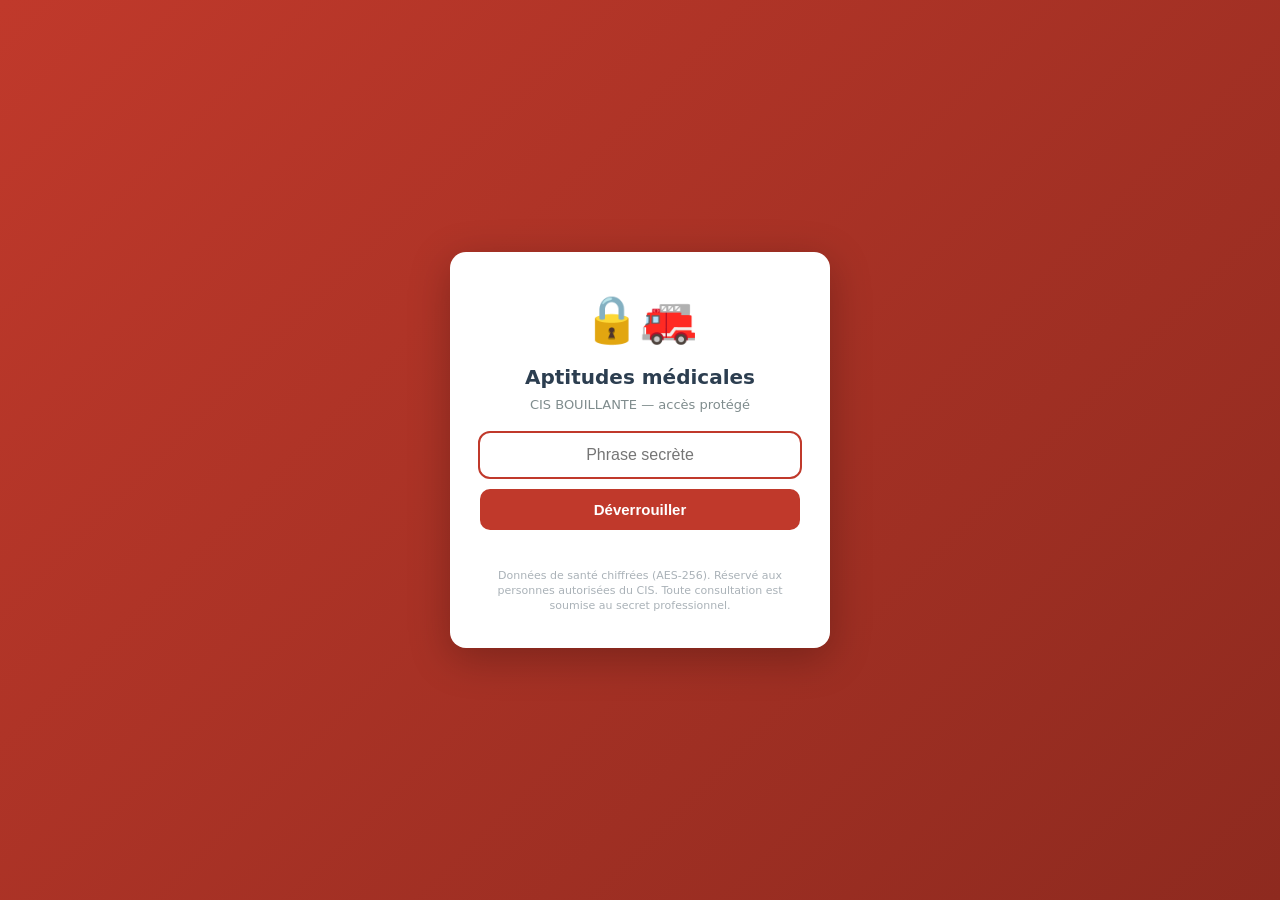
<file: index.html>
<!DOCTYPE html>
<html lang="fr">
<head>
<meta charset="UTF-8">
<meta name="viewport" content="width=device-width, initial-scale=1.0">
<meta name="robots" content="noindex, nofollow, noarchive">
<meta name="referrer" content="no-referrer">
<title>Aptitudes médicales — CIS Bouillante</title>
<style>
  :root{
    --rouge:#c0392b; --rouge-fonce:#8e2a1f; --orange:#e67e22; --vert:#27ae60;
    --gris:#7f8c8d; --bg:#f4f6f8; --card:#ffffff; --texte:#2c3e50; --bord:#e2e8f0;
    --ombre:0 1px 3px rgba(0,0,0,.08),0 1px 2px rgba(0,0,0,.04);
  }
  *{box-sizing:border-box;margin:0;padding:0}
  body{font-family:'Segoe UI',system-ui,-apple-system,sans-serif;background:var(--bg);color:var(--texte);line-height:1.45}

  /* ----- Écran de verrouillage ----- */
  #verrou{position:fixed;inset:0;background:linear-gradient(135deg,var(--rouge),var(--rouge-fonce));display:flex;align-items:center;justify-content:center;z-index:100;padding:20px}
  #verrou .boite{background:#fff;border-radius:16px;padding:34px 30px;max-width:380px;width:100%;text-align:center;box-shadow:0 10px 40px rgba(0,0,0,.25)}
  #verrou .emoji{font-size:46px}
  #verrou h1{font-size:20px;margin:10px 0 4px}
  #verrou p{font-size:13px;color:var(--gris);margin-bottom:18px}
  #verrou input{width:100%;padding:12px 14px;border:1px solid var(--bord);border-radius:10px;font-size:16px;text-align:center;margin-bottom:12px}
  #verrou input:focus{outline:2px solid var(--rouge);border-color:transparent}
  #verrou button{width:100%;padding:12px;background:var(--rouge);color:#fff;border:none;border-radius:10px;font-size:15px;font-weight:700;cursor:pointer}
  #verrou button:hover{background:var(--rouge-fonce)}
  #verrou button:disabled{opacity:.6;cursor:wait}
  #erreur{color:var(--rouge);font-size:13px;font-weight:600;min-height:18px;margin-top:4px}
  #verrou .rgpd{font-size:11px;color:#aab2b8;margin-top:16px;line-height:1.4}

  #app{display:none}
  header{background:linear-gradient(135deg,var(--rouge),var(--rouge-fonce));color:#fff;padding:22px 28px;box-shadow:var(--ombre)}
  header .titre{display:flex;align-items:center;gap:14px;flex-wrap:wrap}
  header h1{font-size:22px;font-weight:700}
  header .sous{opacity:.9;font-size:13px;margin-top:2px}
  .badge-station{background:rgba(255,255,255,.18);padding:4px 12px;border-radius:20px;font-size:12px;font-weight:600;letter-spacing:.5px}
  main{max-width:1180px;margin:0 auto;padding:24px 20px 60px}

  .cartes{display:grid;grid-template-columns:repeat(auto-fit,minmax(170px,1fr));gap:14px;margin-bottom:22px}
  .carte{background:var(--card);border-radius:12px;padding:16px 18px;box-shadow:var(--ombre);border-left:5px solid var(--gris);cursor:pointer;transition:transform .12s,box-shadow .12s}
  .carte:hover{transform:translateY(-2px);box-shadow:0 4px 12px rgba(0,0,0,.10)}
  .carte.actif{outline:2px solid var(--texte);outline-offset:1px}
  .carte .num{font-size:30px;font-weight:800;line-height:1}
  .carte .lib{font-size:12.5px;color:var(--gris);margin-top:6px;text-transform:uppercase;letter-spacing:.4px;font-weight:600}
  .carte.c-total{border-color:var(--texte)}
  .carte.c-vert{border-color:var(--vert)} .carte.c-vert .num{color:var(--vert)}
  .carte.c-orange{border-color:var(--orange)} .carte.c-orange .num{color:var(--orange)}
  .carte.c-rouge{border-color:var(--rouge)} .carte.c-rouge .num{color:var(--rouge)}
  .carte.c-gris .num{color:var(--gris)}

  .barre{display:flex;gap:10px;flex-wrap:wrap;align-items:center;margin-bottom:16px}
  .barre input[type=search],.barre select{padding:9px 12px;border:1px solid var(--bord);border-radius:8px;font-size:14px;background:#fff;color:var(--texte)}
  .barre input[type=search]{flex:1;min-width:200px}
  .barre .spacer{flex:1}
  button.act{padding:9px 14px;border:1px solid var(--bord);background:#fff;border-radius:8px;cursor:pointer;font-size:13px;font-weight:600;color:var(--texte)}
  button.act:hover{background:#f0f2f5}

  .tableau-wrap{background:var(--card);border-radius:12px;box-shadow:var(--ombre);overflow:hidden}
  table{width:100%;border-collapse:collapse;font-size:14px}
  thead th{background:#fafbfc;text-align:left;padding:11px 14px;font-size:12px;text-transform:uppercase;letter-spacing:.4px;color:var(--gris);border-bottom:2px solid var(--bord);cursor:pointer;user-select:none;white-space:nowrap}
  thead th:hover{color:var(--texte)}
  thead th .fle{font-size:10px;opacity:.5}
  tbody td{padding:11px 14px;border-bottom:1px solid #eef1f4}
  tbody tr:hover{background:#fafbfc}
  tbody tr:last-child td{border-bottom:none}
  .nom{font-weight:700}
  .pt{display:inline-block;width:9px;height:9px;border-radius:50%;margin-right:8px;vertical-align:middle}
  .pt.vert{background:var(--vert)} .pt.orange{background:var(--orange)} .pt.rouge{background:var(--rouge)} .pt.gris{background:var(--gris)}
  .chip{display:inline-block;padding:3px 9px;border-radius:12px;font-size:11.5px;font-weight:700;white-space:nowrap}
  .chip.vert{background:#e6f7ee;color:#1e8a4f} .chip.orange{background:#fdf0e3;color:#b5650f} .chip.rouge{background:#fbeae8;color:#a82c1f} .chip.gris{background:#eceff1;color:#5a6b73}
  .chip.statut{background:#eef2f7;color:#46566b}
  .resto{font-size:13px}
  .resto.r{color:var(--rouge);font-weight:600}
  .jours{font-size:12px;color:var(--gris)}
  .vide{text-align:center;padding:40px;color:var(--gris)}
  footer{text-align:center;color:var(--gris);font-size:12px;padding:18px}
  .legende{display:flex;gap:16px;flex-wrap:wrap;font-size:12px;color:var(--gris);margin:14px 2px 0}
  .legende span{display:inline-flex;align-items:center}
  @media(max-width:640px){.col-hide{display:none}header h1{font-size:18px}}
</style>
</head>
<body>

<!-- ===== Écran de verrouillage ===== -->
<div id="verrou">
  <form class="boite" id="formVerrou">
    <div class="emoji">🔒🚒</div>
    <h1>Aptitudes médicales</h1>
    <p>CIS BOUILLANTE — accès protégé</p>
    <input type="password" id="phrase" placeholder="Phrase secrète" autocomplete="off" autofocus>
    <button type="submit" id="btnDeverrouiller">Déverrouiller</button>
    <div id="erreur"></div>
    <div class="rgpd">Données de santé chiffrées (AES‑256). Réservé aux personnes autorisées du CIS. Toute consultation est soumise au secret professionnel.</div>
  </form>
</div>

<!-- ===== Application ===== -->
<div id="app">
<header>
  <div class="titre">
    <span style="font-size:30px">🚒</span>
    <div>
      <h1>Aptitudes médicales</h1>
      <div class="sous">Suivi des visites médicales et restrictions d'aptitude</div>
    </div>
    <span class="badge-station">CIS BOUILLANTE</span>
    <div class="spacer" style="flex:1"></div>
    <div style="text-align:right;font-size:12px;opacity:.9">
      Prévisite valable 3 mois<br><span id="dateJour"></span>
    </div>
  </div>
</header>

<main>
  <div class="cartes" id="cartes"></div>

  <div class="barre">
    <input type="search" id="recherche" placeholder="🔎 Rechercher un nom, prénom, restriction…">
    <select id="fStatut"><option value="">Tous statuts</option><option>SPV</option><option>SPP</option></select>
    <select id="fSeuil">
      <option value="90">Alerte à 90 jours</option>
      <option value="60" selected>Alerte à 60 jours</option>
      <option value="30">Alerte à 30 jours</option>
    </select>
    <div class="spacer"></div>
    <button class="act" id="btnExport">⬇️ Exporter CSV</button>
    <button class="act" id="btnVerrouiller">🔒 Verrouiller</button>
  </div>

  <div class="tableau-wrap">
    <table>
      <thead><tr>
        <th data-tri="etat">Statut visite <span class="fle"></span></th>
        <th data-tri="nom">Agent <span class="fle"></span></th>
        <th class="col-hide" data-tri="statut">Grade <span class="fle"></span></th>
        <th data-tri="date">Prochaine visite <span class="fle"></span></th>
        <th data-tri="apt">Aptitude / restrictions <span class="fle"></span></th>
      </tr></thead>
      <tbody id="corps"></tbody>
    </table>
  </div>
  <div class="legende">
    <span><span class="pt vert"></span>&nbsp;À jour</span>
    <span><span class="pt orange"></span>&nbsp;Visite à venir (selon seuil)</span>
    <span><span class="pt rouge"></span>&nbsp;Non à jour (échéance dépassée)</span>
    <span><span class="pt gris"></span>&nbsp;Date inconnue</span>
  </div>

  <footer>
    Statut recalculé automatiquement à partir de la date du jour. Données chiffrées — usage strictement professionnel (RGPD).
  </footer>
</main>
</div>

<script>
// ===== Bloc chiffré (AES-256-GCM, clé dérivée par PBKDF2) =====
const ENC = {"v": 1, "kdf": "PBKDF2-SHA256", "iters": 250000, "salt": "aijPad+oZvIQedhE8oTavA==", "iv": "penU0i9ZLnom6DBv", "ct": "wYhZZuhl6drt+8IgmsQCiIz4eRhHABASoP4S/8Qcz5pGs9k23bQ1ItJp7a80x6GJKLcNWAgaUjo6jW27RQa9rFbSE6GCnxn0ywVnhTjt64wgQXPvGN1ZN5tznBsWNBCKhxNEIL8qLNg5SGvMNzs2zCkgGV6BOTW+tWO+XIKGUCl9eBZfjKj2+R3yPHtNrPHlvmw22E7oIvNRcXNvoK/Awblw26klboLxVHyrlpXG2lgxVfcpPHAnCXslRrdkM0vrJV6A9VhXMcUKuwnGAqbUxeQoQZQR+yrFXl306Xc15Z/Nq61V/H3/Cy9FTSp7KvGhKcljPGfkPSKyVfPu6un51Wycb2WL3elrAi0XW0O3exekLHeA2hudLxPF1mr7IzD4LRTQ6U0K5eKQuBN52J+T/Vv5NTuXqtNG61trHUvogixrsSOPmOGIUDqSM6lUhuTtFPoknVvcdOdqN3fL4JmOMfHjbwvpobDkQITftOpnzW+5mZdnBt4i/Gp7QiY09spbts+GR/JwVSEkczr/efPDeNuPrefpW2k+zx7D0v+wxHYczmq9dFstlr24ibOxU4YDWUPKyPuD7OO70pUkRxFShl66BA6wa+FbI5cZHayuPo0Sd9c5rp6uwPfQu76c7IR1nmvfTsMBkMAMUR/dW/4cjvdUNMyus6ERBPJsRZ6CEIeQlqFYQINgJws89Zgqjmm+UKCXfEaMnwQYw64LQ3+5GX0fB1qEzYOIFoLIXuyKYKQrtll2kCeSORFSHEWtS1y01XkfQu6NHjbBPVspB2MnVugl1uu3/uHmb7YnAzA0LntraGNINyIH3Z/MuPTyiCO0VZZF+GWloyQ0a4Db5YjlvrEcNiCTUwllTErnUMO/F2O7iJpnHkN34+7MyEdKBQ+ZqQiLGWrmOD6o7ZZSwhulVfprrYUCXTDoXHnDGdC022p5eI88lbxDSVXVKSj+IRd2oNl8IGVcHC6uVRLcAOKyn5ACCCKczrviKNIllKb/Q/7o0aVhDwDcEwerL1Rn5s6r4s5ejmfE4EhbJodFUhcIuBIKDS71kkL99FPfXfWlCxUl/ppWGaJwCEazQorWe11ptDSHlzkuQFhLF1mW4vfxJdNJ/vT7xvNHI7RI/WsHuUFMRNX+vhKItrb1N48ni/wA7/jnGJi902t3ioqzAtrbKeqkkK29lYXBebUGS/aB4B+QsYom8xUWcJNUDD9zJcEJVcQPHoA4rYy960GlFq/akKdQrj/8GeN5/ThNYAsFsVkFDTB6Q/7/Sff+ybXWQ64sXz+emHZoJ2wsn2Ta3/4ElmSXL5asPHn1i6QBzf5tizL2B+sltzEubKveyybrBHDHc8hV892cNdfaLtOc+2Lz+7kJ5RQWeCZZ1f4wlUYZ3WY/WUCFSyqr/aphDOiBYUrhSTpcwzmrChid9H6rd7TBCbMNiqM9gtwEteIiel2OdimjfwtAfjbiqxbJACdFNNi8hiS2oqOimJC33f3nSPLEpPVdkqmR3xvodTm9lqQJkLWzz9+ft1CpelPbmMQDhhv+2jslFlSMgu9IgGo5uf/Ix+E8zU22GCOZKBuOxnXp1VjlM3Tsnhr70l7nCXRsE5ZQuy11y7rbmvm/6SyFdpvhWw5IqFcQp8ySMTbtkkJv68pdfiwdapPVDptbZbdHJVy+04TLk869K8eVEvNriRH9wDFV1pPq3rx+devg501a7tgiY/pMrYbG1hkw7K5RJEUc4hJQjDdudcTxVms5MZQ93PoIMVyzrQGzsMpnI/eLd7v/n4XNbROyhBnw6XEnu+WsF6gZbWYm8jgquBaw5V8j/be0ypBsoXJWX5wPoxq725jT24KMqz3p3tFnlHfuTobNZ0Z+rotAGRCcXIiZaPnTt4OXdB3So1RSjPTt0wdAXjikZ6N2uWE4knusOM9uS48LUhbU/vOwNdrcSlPWCtBlfxl+XVji1xeZJ03x7RCYT6iI2J1QFPIaJ0pCNHxsD/yrj39ZgFpgRZ7YZzdpH5RgQ74E5S2M09w2DCgdi8CMSTYb2RNUVT8YbC4xgkKDBArJzxyIrCgQksFkHL7gvqp6biZ7euLLRButo834LtsRY/AOlEVR/5a0hawrrItj9dCpDc856ZcwyyMIzSzgo5hAx/IMnxYRAxULUMk0qRjK57oYek0h45fixeN87OO55n+UVtdxKkLPLGbhQDIjJ6RNSHYCj3Sj+oZ+4euxPVjsn5benvPzNVdC+QwKm8usYt7XtRwUbVpbwh9LN4U/dh5KuiVtNGJmwE8TNp5Y75P2SdJtTcN0rJZQHayNNwEBigJmHYk0945PMrd9rK+BkcGzoeb5wnDXKMh6texIPSoi7J4sobejkqOQ76ZRwLSzrriWOIqIOrZpg+jXFMrta+W8HNn/Sjhq1gODmz7/[base64]/hgxn1Bcc9rjPZw5R/JfOtgBfMQ0lpZfeYrkxThpgOoTk88Qgpq8aazqHr5TKZl6LUa3h04lam9M1b/o+emZEMJdY8xl5O0JgfL+vmg3YqyYe6zmm3Siq/V2AzdqqGG3Ptj0ibO5JArZ/cMIhiLx1pTcyPPRA46ZGcfICFcdCJ/PZPpeCVIyXqCpLQwdT2ZSo6nhqLxjqwZnf7OSLJftIpbAcHXNnXOHQawJqBW+LqRXr1CDSo8vwYUWQx7fPLIM//WqGaxie+bR3Jsx5jI2wpsHYEVoKuIQ7pkWtSIUnNX4i7JkrIPCgnT5eBTpW0DKZGkZT81xW+bfsfd4genRzXJhn7cynk2LCSgnQu+1Uh5bMwiMHhyiP9ie/XbqAX2i5X+vKE82l+fgIIhaibG0LkImxApAxm/OmikXzNX3JycWMBvDu0X9UU/Xzl/4PfkGZ7mVpTNcrqsE7FCDiR9I922BM7hWam0wgn+5oV877ilsOdI0nGNTKOb+SA1wCMVlHcoiVqlzdO0SXRd227d8GMPlQ+0Imm31dh4B9RfE10ABFOMpO11MufR2qgYUGS0ay0/DUitigcxlji8gslaPcwesL0qdHl6JDayE6XK1A6ZBHWDCWg1YCes09nEHua6WE4sOl8tYh4R23ITogrLiL7wLkE4AY0q9s9vGRDsr+3pMilKjccla6hhs1DfkaLmoZ9NrBsaew2zdx/wjHCnPMwEgFtP+kd51My5dRwbdhyjOE4cJ58fSTbwU6VAE1UP+FNhgl7fkK0dyoPvOLP/NaQvZEZnGGi3HbRyLrdSBojUxmalAJ7BhvGclxBkrB/eWkjuXfDB6g+cbaYUCJfmCIIP9qBZ4wAItq9KK4jn5wC0a/ommjj2PSopSi296bnv1KkdrWkY6sxyh14T6aRafz8lfwjxnfHrWhr6J2jZMW0BIT3ImYmB8502wTztcu/rUWQc55H/RFnLc0zU3n2UGLEurhf4i8pyKpujPcxsuo80S/quf67Cx5ysXzTEXxMgU0QKs0mq1wEl2xTz3tg9jKiPEYQpMUEm7S+R7Ho3cd1k7SYCkkXjn/KAtqzg4LSPkglkVid0Bt7VHbkTy+/O6aZ0jBCBSrTsY3b/tjGnTb6e0u6kDkbz3AmE3MLQehQYDui8EV+N9bgWp3773s6ecnp52mvdGsJAlE6w4juCp2caqqX8BJ063FcsAmSbbkwTQBzXrhH1lfVrp0Fwe+b3vKV2nWfd1BjDgxKLRNpHZSymJnAZ9QHvx5NvP/lgAplIr23/5yXLIhNebcAy+WuwGnAzrpzTiWZkjnBE87D6aUYp0yn7q0i+gk1d4jnAKq8MEG00ZHWWPlkQ6nNciNoEnlyoWVFuOkIU4KtrUCX4M36A3NGtlGlPidiwt75ujOOwetDqGRmJ9HJXAvU5rFjAd5lala+vq62oB1w5q7eJQGW6gwnpeDHDdq6BUoi/ST5kpqdENR1NMoZgCdBQfluiXjGWygNYR8QVuPlwXWFr0Xebv097ep9k+7ZakYhGfF3wSkWxw/eZaikCfmkCyOa4WCX/HNCZGW2dVUldsBmHk8BUXpqRNQSNuyrqYwpbe9j3qMw/5anjfDf6VHBLKEzBzm/EWBbVYVP0HRsiXx52ZPIXD7ZjNxmVDNvX7eMzqvpglaREoybiKavK4ZWNwv6+DvXKo8briXgx2ZT7C5Pntdf3BiC4j3mxJzrHODtMtsENOAF/7RFnr3c9ddUlRe466EJWZg8ipWfjwOqpqCmNvFXdtgUzZjiPUA9pBSVxDW7OMtzJfXrrXG32eqOG01xRoAr7DLj69tH2zKiNlNHCEw7g67/bXu/wo8T7JMhoRUXzdwu2u3sspmvxxZQ48oG5jMgDHCW5pakpbCrIz4/MrBNIROGcZwr1ZSyeqwXadnCfzcbE0j3qgid0uuOkZO4bWSWataqVyqiqmtCQ4o78QEFdUsR6CQRj9B8bXS5bmibcerVxulm8RqAdKv9DGJUbvcjb+tQy7QUOGb5Pft9U/LveSyRdZu1EOUXEVhxEDfuFY8zMWz/m4lyVajw9lV4PU1Ur15yxgGKwd9LIfLjPUannbvb3DCZZUSAoZMdT1VJMa/FsxhB+11AhQvA5iiYnte4RV0OwySMdbBTcEc4fj6NlR9yksyLxmZ92be9XG0SWYprftYmMmAMSXN+H1CBJJTjscYU5eeQc7Y8KXmQ9EIYo6UQLhG1c5GiaUvO+0FJVhu4R8jXf1i++FA87o/sxwvLqCkXPnEmSsXUpEvrvi3br1B25SuRxb24rPMiQhppaLydTe5ct+rhXLUW7JqhbeWgj+zOPAAUEcEcf1p7bFfQHLnRGtvOEFsCXFtzDwlJNd4VoTyb0fs+wiRL0mvrldIBJkxPjr5lRQcPPMyerDVtujnVri/nc/OuwIqmtnAgHkirWVCbTZKtxoSrE8R5kcv6rmmngM90FiHYFwo7SUU0D+ONutdkBVp/WcUfqxu4+T95HHTQrmETMK8GNSs9KQRRmtLSI6nGDnak2u8ixBfnrfUKvH7I/ae5YSNN58e1wRowM032aCROJXqZfr5pgAIOVyjdfHO3pHeDvrRbw+53P+pWlaSHJhl8QtGilwOyiO4b0f5BCu06yc9BH6UYTtM263/Y0Ry3kvBCxHVc/lG5Hw6Z3+sgfSl9KB9DGVGJDZZLcx+GYR5mbCCWqtHIgiQOsHl+UW1QPih1V/BAhjP/BwtCWSwKxlh1wc/TfOdVjsunXpvDiRns0EwykX5c62Maa+vTdYfYbKPa3osP8DmYF5vbhDfIHIjZZZOFIsFn5DxJPdhOKYpIUOk5nLqQShI/+v/FDd93kaRbCfscqOgXWofJBGVpOidas5Id6cyRBZD+gURwkjPtp8rGEZJGqbQ/[base64]/r2c+knEryXHX7pONqR9JbpBTXreeewomNRcjrL2x2Zwg/EyPHZPINI2bqffSUqs+VZKfXxQ8emXIpQFwDGYtFN9jDyC+3LsfvblK5wodJ9aM5x3mzCmH8GH9Z9dbgJ48tYIwZfyTbOO0/GQAbFpMV8vTDVKyQ88ScAQ1O4QeM2irOgDr3gY/sf+f61a1DUQC40ZGuIT5eVeGydUzxWU15NO1038Zuslp3MNIP7ig/TFDAWZauWAlQIoKz6zrbn2GsZyHAoT2xpHv+UEmcBwE3D0H7cXNj48BKcph0HA4EYLvwACqcS+Zu9r4s+64lFCHVeUs4TC2SDTHPlGeWRxRBwwUtE3ldLVkM7kD/belHkKre0tVFlyPzNRXCQmVV/urgqyAnTzckllNsM8H2L9UCT0ysM/R5tWSI9l1mBhIROlBqKpsijDzFpYO8bXTmXOAZKAok4q2soFgkaHGHz10KRvxNZYHcOazM8Mgf8QxRetT9CSU7VHd9Yd9nwuzNUrKKQfLMAQrUFARcs4T62Utkr8ZtBQT0aymuOFBvEhgG9LXyMie+7aohy5AUEGuWgPpo3Ow/GZwWnV3hTOWtSYh+Foyfgmyz2B/pkSnFuNw7fhDtaulcqytgG4+mHpbFp7Qlok40DIpWKCWK1dM8JoGy7+rBu06DGwoBMdtZVSkrk91l15CcAhTjgYjwGJ0dJ3KtqKep/1rnIW5e2uldLV85JL9OFLlzoFBlGj0ihNVLuMCdfLYSIFhGxvLoP28BTXQZoyU6cF1WDy1THf/ENrYHvp05RvhTUR3C8Z26P+Y4Jo6ioqYh/sE3S5ImEY1ittU3JQ4L7kCyZ++sooKZET9pN8xKVBcghQJKm1ZWfwdHDa1uuc2udvWb8yKY9PBkrU7aX31x4WHGDwBA2LfhzPZbFeaSgmEHb7U+X5tNtZyKkAHIkOJKBZx/aHXtPFK2n10XDCy5vS8DEbKdJ+RxfrPoJ3JwiiNRl+GY2fCBFfeG06a/wrX91gSzES143SnUo2JNUle3O8N6ubqZYRr0CSQkUK3RbPoM="};

let agents = [];
let triCol = 'etat', triSens = 1, filtreCarte = '';
const AUJ = (()=>{const d=new Date();d.setHours(0,0,0,0);return d;})();

// ---------- Déchiffrement ----------
const b64ToBytes = s => Uint8Array.from(atob(s), c=>c.charCodeAt(0));
async function dechiffrer(phrase){
  const km = await crypto.subtle.importKey('raw', new TextEncoder().encode(phrase), 'PBKDF2', false, ['deriveKey']);
  const key = await crypto.subtle.deriveKey(
    {name:'PBKDF2', salt:b64ToBytes(ENC.salt), iterations:ENC.iters, hash:'SHA-256'},
    km, {name:'AES-GCM', length:256}, false, ['decrypt']);
  const pt = await crypto.subtle.decrypt({name:'AES-GCM', iv:b64ToBytes(ENC.iv)}, key, b64ToBytes(ENC.ct));
  return JSON.parse(new TextDecoder().decode(pt));
}

document.getElementById('formVerrou').addEventListener('submit', async e=>{
  e.preventDefault();
  const btn=document.getElementById('btnDeverrouiller'), err=document.getElementById('erreur');
  const phrase=document.getElementById('phrase').value;
  err.textContent=''; btn.disabled=true; btn.textContent='Déchiffrement…';
  try{
    agents = await dechiffrer(phrase);
    document.getElementById('verrou').style.display='none';
    document.getElementById('app').style.display='block';
    demarrer();
  }catch(ex){
    err.textContent='Phrase secrète incorrecte.';
    document.getElementById('phrase').value='';
    document.getElementById('phrase').focus();
  }finally{ btn.disabled=false; btn.textContent='Déverrouiller'; }
});

document.getElementById('btnVerrouiller')?.addEventListener('click', ()=>location.reload());

// ---------- Dashboard ----------
function parseDate(iso){ if(!iso) return null; const d=new Date(iso+'T00:00:00'); return isNaN(d)?null:d; }
function joursRestants(d){ if(!d) return null; return Math.round((d-AUJ)/86400000); }
function seuil(){ return parseInt(document.getElementById('fSeuil').value,10); }
function etatAgent(a){
  const d=parseDate(a.prochaineVisite); const j=joursRestants(d);
  if(j===null) return {cle:'gris',rang:2,libelle:'Date inconnue',jours:null};
  if(j<0) return {cle:'rouge',rang:0,libelle:'Non à jour',jours:j};
  if(j<=seuil()) return {cle:'orange',rang:1,libelle:'À venir',jours:j};
  return {cle:'vert',rang:3,libelle:'À jour',jours:j};
}
function aRestriction(a){ return a.aptitude && !/apte sans restriction/i.test(a.aptitude); }
function calculStats(){
  let s={total:agents.length,jour:0,venir:0,retard:0,restriction:0};
  agents.forEach(a=>{const e=etatAgent(a);
    if(e.cle==='vert')s.jour++; else if(e.cle==='orange')s.venir++; else if(e.cle==='rouge')s.retard++;
    if(aRestriction(a))s.restriction++;});
  return s;
}
function rendreCartes(){
  const s=calculStats();
  const defs=[
    {f:'',cls:'c-total',n:s.total,l:'Agents au total'},
    {f:'retard',cls:'c-rouge',n:s.retard,l:'Non à jour'},
    {f:'venir',cls:'c-orange',n:s.venir,l:'Visites à venir'},
    {f:'jour',cls:'c-vert',n:s.jour,l:'À jour'},
    {f:'restriction',cls:'c-gris',n:s.restriction,l:'Avec restriction'},
  ];
  document.getElementById('cartes').innerHTML=defs.map(d=>
    `<div class="carte ${d.cls} ${filtreCarte===d.f&&d.f!==''?'actif':''}" data-f="${d.f}">
       <div class="num">${d.n}</div><div class="lib">${d.l}</div></div>`).join('');
  document.querySelectorAll('.carte').forEach(c=>c.onclick=()=>{
    const f=c.dataset.f; filtreCarte=(filtreCarte===f||f==='')?'':f; rendre();
  });
}
function fmtDate(iso){ const d=parseDate(iso); return d?d.toLocaleDateString('fr-FR'):'—'; }
function fmtJours(j){ if(j===null)return''; if(j<0)return`en retard de ${-j} j`; if(j===0)return"aujourd'hui"; return`dans ${j} j`; }
function esc(s){ return String(s).replace(/[&<>"]/g,c=>({'&':'&amp;','<':'&lt;','>':'&gt;','"':'&quot;'}[c])); }
function lignesFiltrees(){
  const q=document.getElementById('recherche').value.trim().toLowerCase();
  const fs=document.getElementById('fStatut').value;
  let arr=agents.filter(a=>{
    if(fs && a.statut!==fs) return false;
    if(q){const t=(a.nom+' '+a.prenom+' '+a.aptitude+' '+a.statut).toLowerCase(); if(!t.includes(q))return false;}
    const e=etatAgent(a);
    if(filtreCarte==='jour'&&e.cle!=='vert')return false;
    if(filtreCarte==='venir'&&e.cle!=='orange')return false;
    if(filtreCarte==='retard'&&e.cle!=='rouge')return false;
    if(filtreCarte==='restriction'&&!aRestriction(a))return false;
    return true;
  });
  arr.sort((a,b)=>{
    let va,vb; const ea=etatAgent(a),eb=etatAgent(b);
    switch(triCol){
      case 'nom': va=a.nom+a.prenom; vb=b.nom+b.prenom; break;
      case 'statut': va=a.statut; vb=b.statut; break;
      case 'date': va=parseDate(a.prochaineVisite)||new Date(8e15); vb=parseDate(b.prochaineVisite)||new Date(8e15); break;
      case 'apt': va=(a.aptitude||'').toLowerCase(); vb=(b.aptitude||'').toLowerCase(); break;
      default:
        va=ea.rang*1e7+((parseDate(a.prochaineVisite)||new Date(8e15)).getTime()/1e6);
        vb=eb.rang*1e7+((parseDate(b.prochaineVisite)||new Date(8e15)).getTime()/1e6);
    }
    if(va<vb)return -1*triSens; if(va>vb)return 1*triSens; return 0;
  });
  return arr;
}
function rendreTable(){
  const arr=lignesFiltrees(), corps=document.getElementById('corps');
  if(!arr.length){corps.innerHTML=`<tr><td colspan="5" class="vide">Aucun agent ne correspond.</td></tr>`;return;}
  corps.innerHTML=arr.map(a=>{
    const e=etatAgent(a), rest=aRestriction(a);
    return `<tr>
      <td><span class="pt ${e.cle}"></span><span class="chip ${e.cle}">${e.libelle}</span></td>
      <td><span class="nom">${esc(a.nom)}</span> ${esc(a.prenom||'')}</td>
      <td class="col-hide"><span class="chip statut">${esc(a.statut||'—')}</span></td>
      <td>${fmtDate(a.prochaineVisite)}<div class="jours">${fmtJours(e.jours)}</div></td>
      <td class="resto ${rest?'r':''}">${esc(a.aptitude||'—')}</td>
    </tr>`;
  }).join('');
}
function rendre(){ rendreCartes(); rendreTable(); }
function majFleches(){
  document.querySelectorAll('thead th').forEach(th=>{
    th.querySelector('.fle').textContent = th.dataset.tri===triCol ? (triSens===1?'▲':'▼') : '';
  });
}
function demarrer(){
  document.getElementById('dateJour').textContent = AUJ.toLocaleDateString('fr-FR',{weekday:'long',day:'numeric',month:'long',year:'numeric'});
  document.querySelectorAll('thead th').forEach(th=>{
    th.onclick=()=>{const c=th.dataset.tri; if(triCol===c)triSens*=-1; else{triCol=c;triSens=1;} majFleches(); rendreTable();};
  });
  document.getElementById('recherche').oninput=rendre;
  document.getElementById('fStatut').onchange=rendre;
  document.getElementById('fSeuil').onchange=rendre;
  document.getElementById('btnExport').onclick=()=>{
    const ent=['Nom','Prénom','Grade','Prochaine visite','Statut visite','Jours','Aptitude'];
    const lignes=lignesFiltrees().map(a=>{const e=etatAgent(a);
      return [a.nom,a.prenom,a.statut,a.prochaineVisite||'',e.libelle,e.jours===null?'':e.jours,a.aptitude];});
    const csv=[ent,...lignes].map(r=>r.map(c=>`"${String(c).replace(/"/g,'""')}"`).join(';')).join('\r\n');
    const blob=new Blob(['﻿'+csv],{type:'text/csv;charset=utf-8'});
    const u=URL.createObjectURL(blob), a=document.createElement('a');
    a.href=u;a.download='aptitudes_cis_bouillante.csv';a.click();URL.revokeObjectURL(u);
  };
  majFleches();
  rendre();
}
</script>
</body>
</html>
</file>
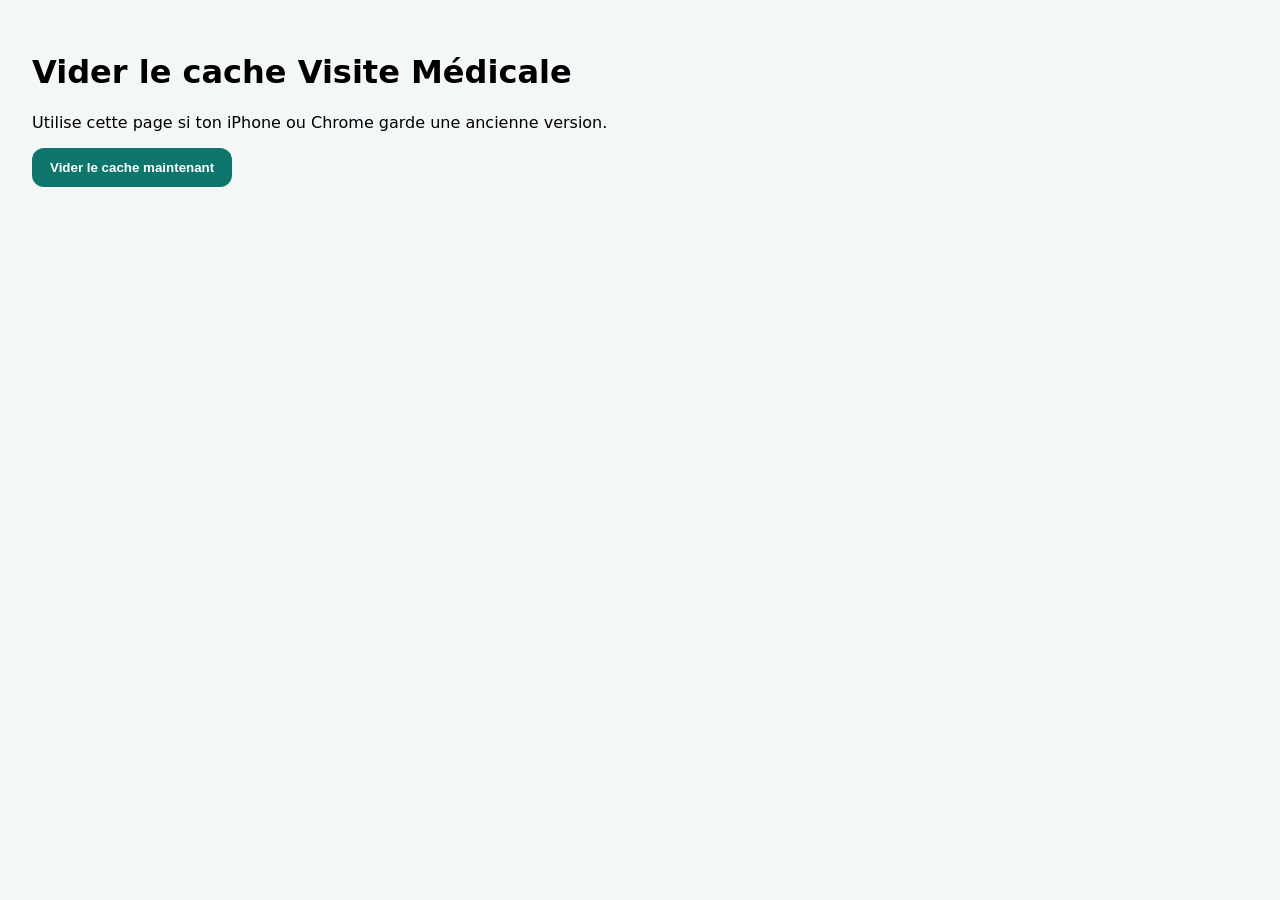
<file: vider_cache.html>
<!doctype html><html lang="fr"><meta charset="utf-8"><meta name="viewport" content="width=device-width,initial-scale=1"><title>Vider cache</title><body style="font-family:system-ui;padding:24px;background:#f3f7f6"><h1>Vider le cache Visite Médicale</h1><p>Utilise cette page si ton iPhone ou Chrome garde une ancienne version.</p><button style="padding:12px 18px;border:0;border-radius:12px;background:#0f766e;color:white;font-weight:800" onclick="go()">Vider le cache maintenant</button><pre id="out"></pre><script>async function go(){out.textContent='Nettoyage...'; if('serviceWorker' in navigator){let regs=await navigator.serviceWorker.getRegistrations(); for(const r of regs) await r.unregister();} if('caches' in window){let keys=await caches.keys(); for(const k of keys) await caches.delete(k);} localStorage.removeItem('vmc_agents_v17'); out.textContent='Cache nettoyé. Ouverture de la V18...'; setTimeout(()=>location.href='./?reset=1&v=18',800);}</script></body></html>
</file>
